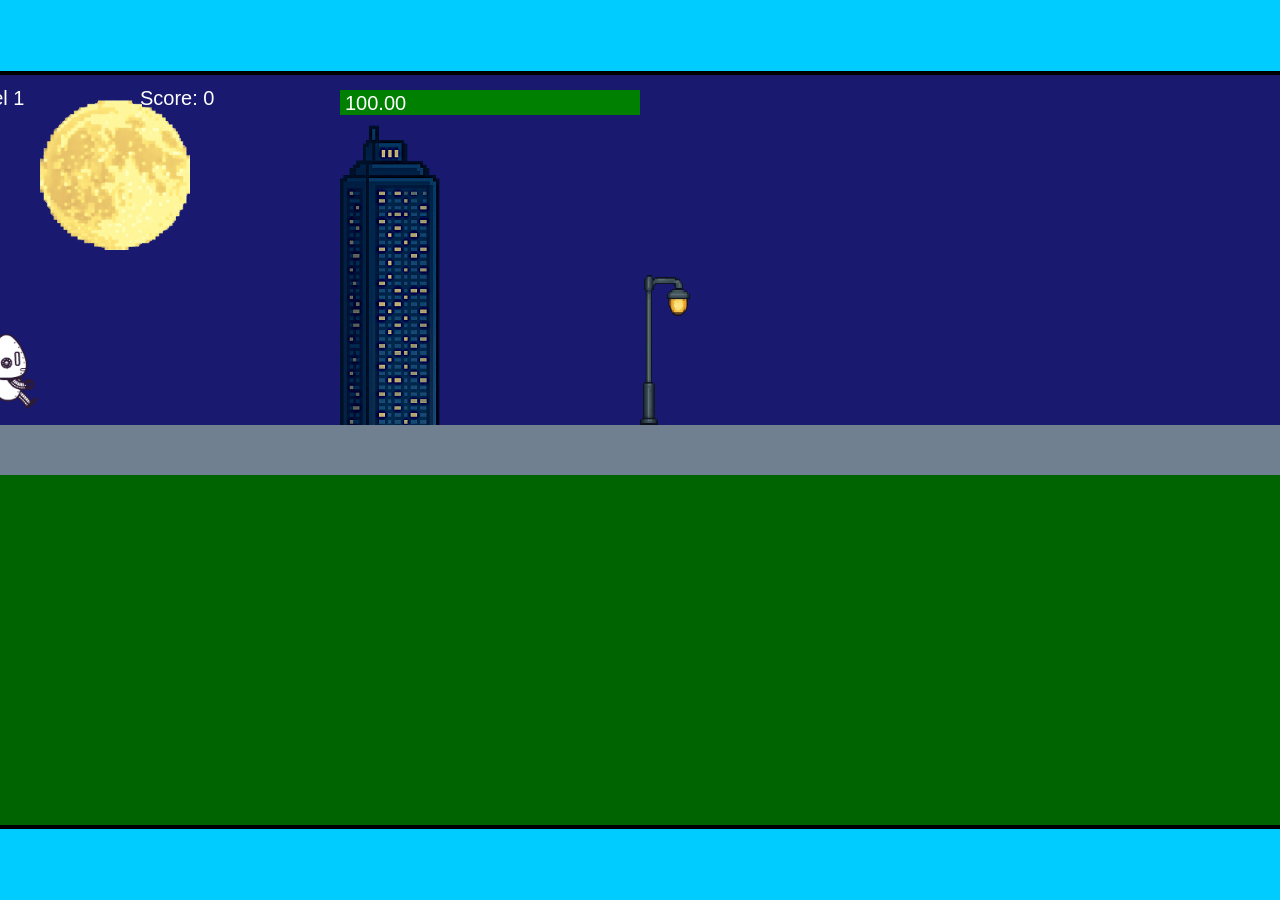
<file: fsd-projects/runtime/index.html>
<!DOCTYPE html>
<html lang="en">
  <head>
    <meta charset="UTF-8" />
    <meta name="viewport" content="width=device-width, initial-scale=1.0" />
    <title>Runtime Neo</title>
    <link rel="stylesheet" href="runtime.css" />
    <script src="https://code.jquery.com/jquery-3.1.0.js"></script>
    <script src="setup.js"></script>
    <script src="levels.js"></script>
    <script src="scenery.js"></script>
    <script src="student.js"></script>
    <script src="main.js"></script>
  </head>
  <body id="body">
    <canvas id="gameCanvas" width="1400" height="750"></canvas>
    <img id="player" src="images/halle.png" />
    <img id="projectile" src="images/projectile.png" />
    <img id="basicPlatform" src="images/interactable/basicPlatform.png" />
    <img id="spikes" src="images/interactable/spikes.png" />
    <img id="bug" src="images/interactable/bug.png" />
    <img id="healthUp" src="images/interactable/healthUp.png" />
    <img id="flag" src="images/interactable/flag.png" />
    <img id="moon" src="images/backgrounds/moon.png" />
    <img id="building" src="images/backgrounds/building.png" />
    <img id="lamp" src="images/backgrounds/lamp.png" />
  </body>
</html>
</file>
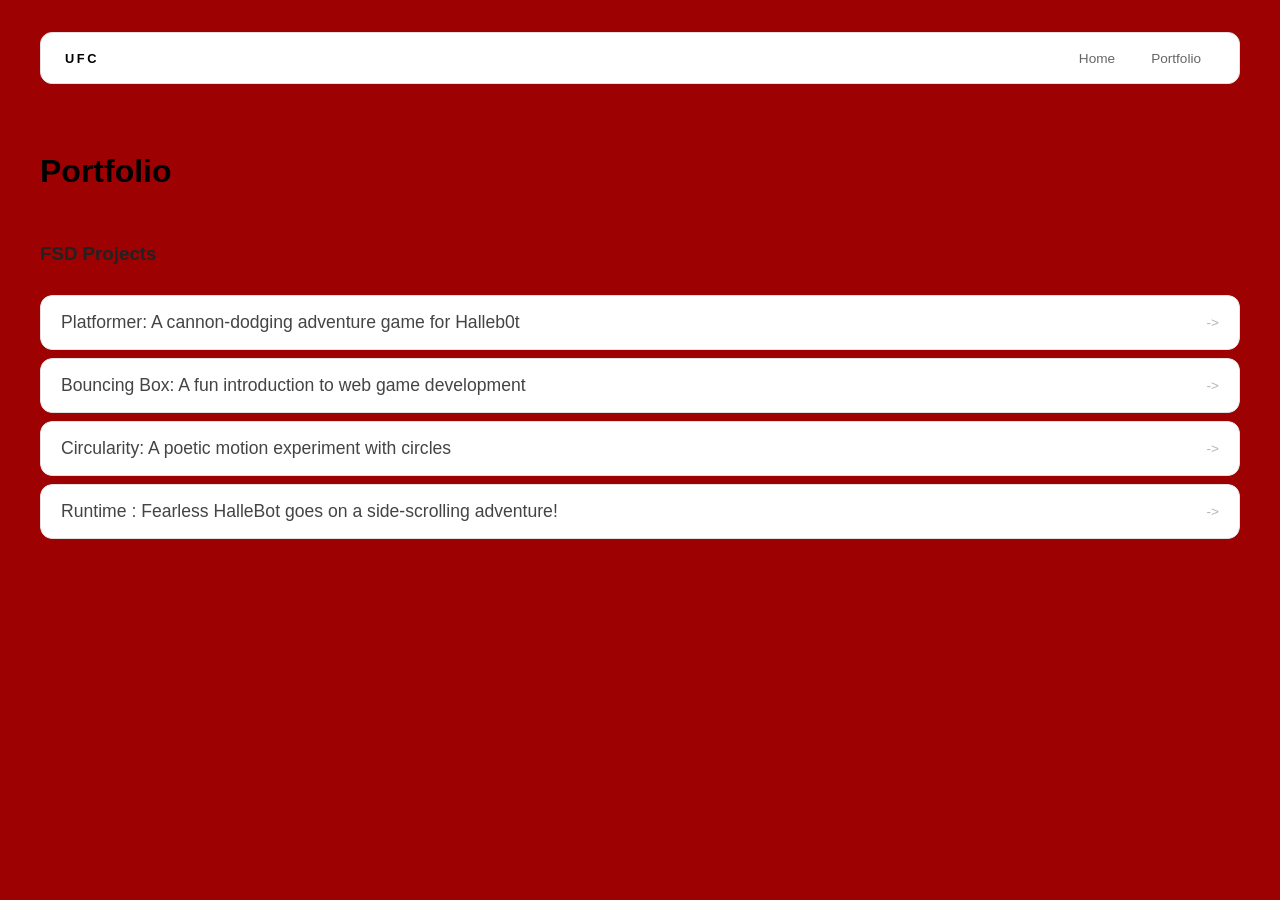
<file: portfolio.html>
<!DOCTYPE html>
<html>

<head>
  <title>Fight games</title>
  <link rel="stylesheet" href="style.css">
</head>

<body>
  <!-- All content goes here -->
  <div id="all-contents">
    <nav>
      <h1>UFC</h1>
      <ul id="nav-ul">
        <li class="nav-li">
          <a href="index.html">Home</a>
        </li>
        <li class="nav-li">
          <a href="portfolio.html">Portfolio</a>
        </li>
      </ul>
    </nav>

    <main>
      <div class="content">
        <h1>Portfolio</h1>
        <h3>FSD Projects</h3>
        <ul id="portfolio">
          <li>
            <a href="fsd-projects/platformer/">Platformer: A cannon-dodging adventure game for Halleb0t</a>
          </li>
          <li>
            <a href="fsd-projects/bouncing-box/">Bouncing Box: A fun introduction to web game development</a>
          </li>
          <li>
            <a href="fsd-projects/circularity/">Circularity: A poetic motion experiment with circles</a>
          </li>
          <li>
            <a href="fsd-projects/runtime/">Runtime : Fearless HalleBot goes on a side-scrolling adventure!</a>
          </li>

        </ul>

        <!-- ASD Projects will go here -->

      </div>
    </main>
  </div>
</body>

</html>
</file>
<file: fsd-projects/runtime/runtime.css>
/* runtime.css */
/* Styles for Runtime Neo auto-runner game */

img {
  display: none;
}

#gameCanvas {
  position: absolute;
  border: 4px solid #000;
  top: 50%;
  left: 50%;
  transform: translate(-50%, -50%);
}

body {
  margin: 0;
  background-color: #00ccff;
  font-family: Arial, sans-serif;
  text-align: center;
  overflow: hidden;
}
</file>
<file: style.css>
* {
  box-sizing: border-box;
}

body {
  margin: 0;
  background: #9d0101;
  color: #222;
  font-family: "Helvetica Neue", Arial, sans-serif;
}

#all-contents {
  max-width: 1500px;
  min-height: 100vh;
  margin: 0 auto;
  padding: 32px 40px;
}
h2 {
  margin: 0;
  font-size: clamp(4rem, 10vw, 7rem);
  line-height: 0.9;
  font-weight: 900;
  letter-spacing: -0.04em;
  text-transform: uppercase;
  color: #000;
}

.content {
  display: flex;
  flex-direction: column;
  align-items: flex-start;
  gap: 12px;
}

.content > p {
  margin: 0;
  color: #999;
  font-size: 0.9rem;
  text-transform: uppercase;
  letter-spacing: 0.15em;
  line-height: 1.4;
}
#interests {
  margin-top: 32px;
  width: 100%;
}

#interests h3 {
  margin: 0 0 12px;
  font-size: 0.75rem;
  font-weight: 700;
  text-transform: uppercase;
  letter-spacing: 0.2em;
  color: #aaa;
}

#interests ul {
  list-style: none;
  margin: 0;
  padding: 0;
  display: flex;
  flex-wrap: wrap;
  gap: 8px;
}

#interests li {
  color: #555;
  font-size: 1rem;
  font-weight: 600;
  padding: 10px 20px;
  background: #fff;
  border: 1px solid #ddd;
  border-radius: 100px;
  transition:
    background 0.25s ease,
    color 0.25s ease,
    transform 0.25s ease;
  cursor: default;
}

#interests li:hover {
  background: #f0e9e9;
  color: #332020;
  border-color: #eae0e0;
  transform: translateY(-2px);
}

nav {
  display: flex;
  justify-content: space-between;
  align-items: center;
  margin-bottom: 48px;
  padding: 16px 24px;
  background: #fff;
  border: 1px solid #e0e0e0;
  border-radius: 12px;
}

nav h1 {
  margin: 0;
  font-size: 0.8rem;
  font-weight: 700;
  text-transform: uppercase;
  letter-spacing: 0.2em;
  color: #000;
}

#nav-ul {
  list-style: none;
  display: flex;
  gap: 8px;
  margin: 0;
  padding: 0;
}

.nav-li a {
  color: #666;
  text-decoration: none;
  font-size: 0.85rem;
  font-weight: 500;
  padding: 6px 14px;
  border-radius: 8px;
  transition:
    background 0.25s ease,
    color 0.25s ease;
}

.nav-li a:hover {
  background: #000;
  color: #fff;

}

/* Portfolio styles */
.content h1 {
  color: black;
}

#portfolio {
  list-style: none;
  margin: 0;
  padding: 0;
  width: 100%;
  display: flex;
  flex-direction: column;
  gap: 8px;
}

#portfolio li {
  border-radius: 12px;
  overflow: hidden;
}

#portfolio a {
  display: flex;
  justify-content: space-between;
  align-items: center;
  text-decoration: none;
  color: #444;
  padding: 16px 20px;
  font-size: 1.1rem;
  font-weight: 500;
  background: #fff;
  border: 1px solid #e0e0e0;
  border-radius: 12px;
  transition: background 0.25s ease, color 0.25s ease, transform 0.25s ease;
}

#portfolio a:hover {
  background: #000;
  color: #fff;
  transform: translateX(4px);
}

#portfolio a::after {
  content: "->";
  font-size: 0.85rem;
  opacity: 0.4;
  transition: opacity 0.25s ease;
  white-space: nowrap;
}

#portfolio a:hover::after {
  opacity: 1;
}
</file>
